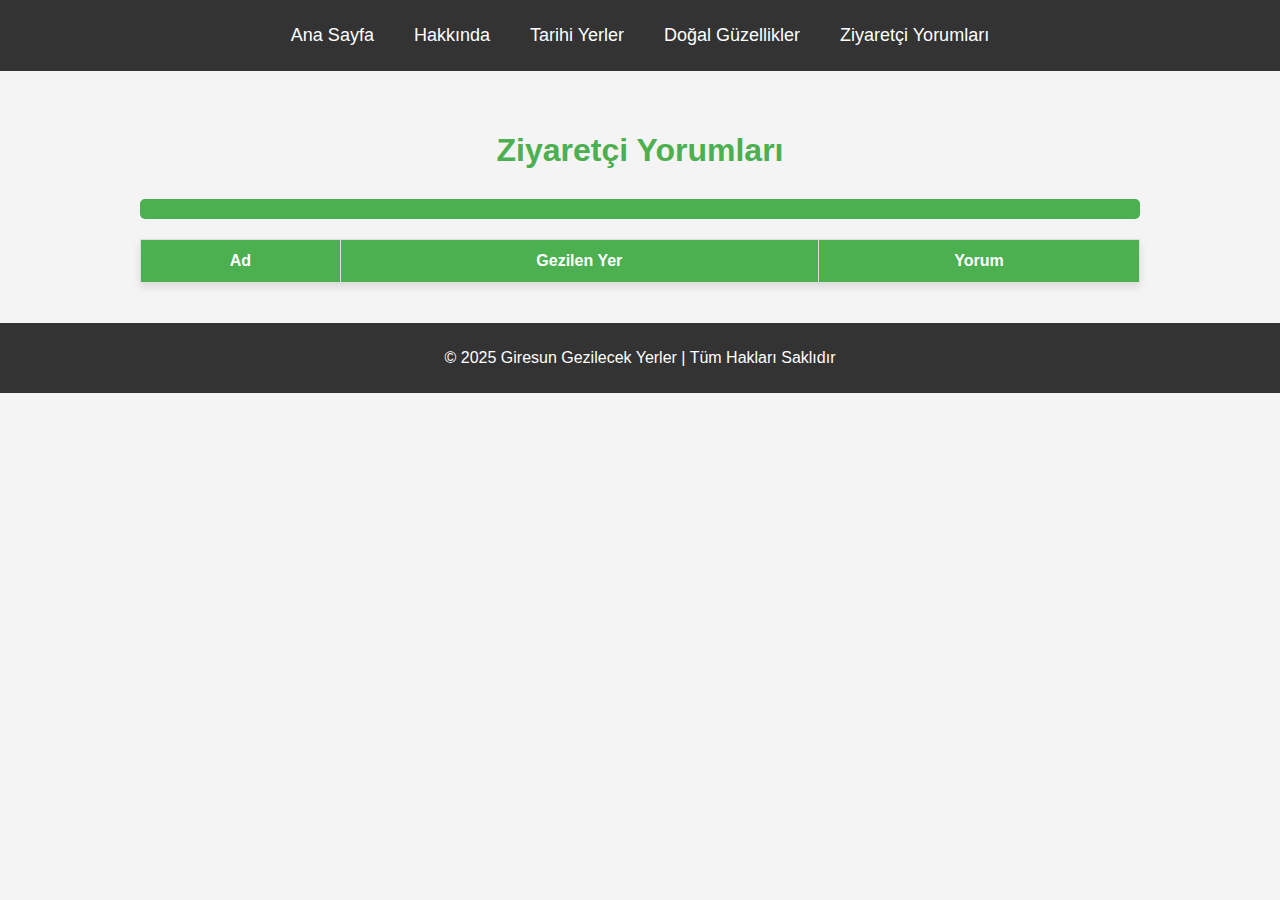
<file: comments.html>
<!DOCTYPE html>
<html lang="tr">
<head>
    <meta charset="UTF-8">
    <meta name="viewport" content="width=device-width, initial-scale=1.0">
    <title>Yorumlar</title>
    <link rel="stylesheet" href="style.css">
</head>
<body>
    <header>
     <nav class="navbar">
            <ul>
                <li><a href="index.html">Ana Sayfa</a></li>
                <li><a href="hakkinda.html">Hakkında</a></li>
                <li><a href="tarihi-yerler.html">Tarihi Yerler</a></li>
                <li><a href="dogal-guzellikler.html">Doğal Güzellikler</a></li>
                <li><a href="form.html">Ziyaretçi Yorumları</a></li>
            </ul>
        </nav>
    </header>

    <section class="comments-section">
        <h1>Ziyaretçi Yorumları</h1>

        <!-- Yorum eklendi mesajı -->
        <div id="message"></div>

        <table>
            <thead>
                <tr>
                    <th>Ad</th>
                    <th>Gezilen Yer</th>
                    <th>Yorum</th>
                </tr>
            </thead>
            <tbody id="commentsTable">
                <!-- Yorumlar buraya gelecek -->
            </tbody>
        </table>
    </section>

    <footer>
        <p>© 2025 Giresun Gezilecek Yerler | Tüm Hakları Saklıdır</p>
    </footer>

   <script src="myscripts.js"></script>

</body>
</html>
</file>
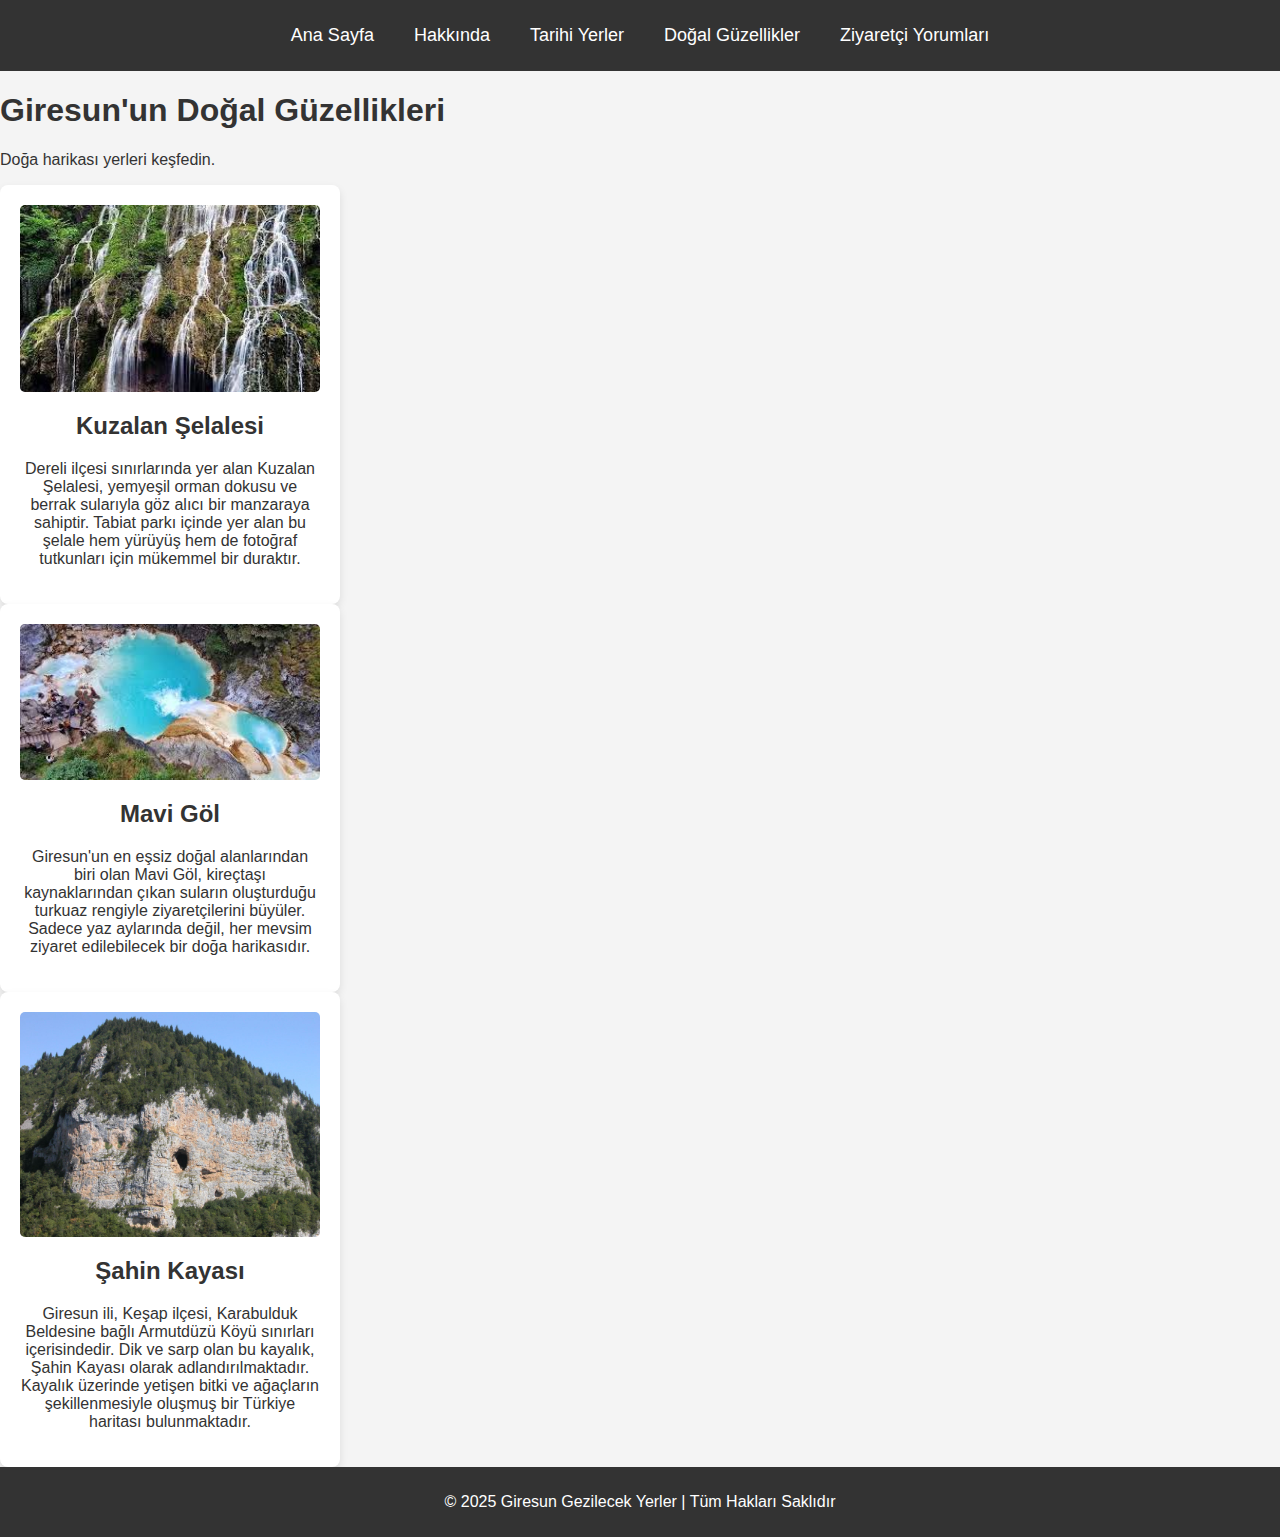
<file: dogal-guzellikler.html>
<!DOCTYPE html>
<html lang="tr">
<head>
  <meta charset="UTF-8" />
  <meta name="viewport" content="width=device-width, initial-scale=1.0"/>
  <title>Doğal Güzellikler | Giresun Gezilecek Yerler</title>
  <link rel="stylesheet" href="style.css" />
</head>
<body>
  <!-- Navbar -->
  <header>
     <nav class="navbar">
            <ul>
                <li><a href="index.html">Ana Sayfa</a></li>
                <li><a href="hakkinda.html">Hakkında</a></li>
                <li><a href="tarihi-yerler.html">Tarihi Yerler</a></li>
                <li><a href="dogal-guzellikler.html">Doğal Güzellikler</a></li>
                <li><a href="form.html">Ziyaretçi Yorumları</a></li>
            </ul>
        </nav>
  </header>

  <!-- Sayfa Başlığı -->
  <section class="header">
    <h1>Giresun'un Doğal Güzellikleri</h1>
    <p>Doğa harikası yerleri keşfedin.</p>
  </section>

  <!-- Kuzalan Şelalesi -->
  <section class="place-card">
    <img src="kuzalan-selalesi.jpg" alt="Kuzalan Şelalesi">
    <h2>Kuzalan Şelalesi</h2>
    <p>
      Dereli ilçesi sınırlarında yer alan Kuzalan Şelalesi, yemyeşil orman dokusu ve berrak sularıyla göz alıcı bir manzaraya sahiptir. Tabiat parkı içinde yer alan bu şelale hem yürüyüş hem de fotoğraf tutkunları için mükemmel bir duraktır.
    </p>
  </section>

  <!-- Mavi Göl -->
  <section class="place-card">
    <img src="mavi-gol.jpg" alt="Mavi Göl">
    <h2>Mavi Göl</h2>
    <p>
      Giresun'un en eşsiz doğal alanlarından biri olan Mavi Göl, kireçtaşı kaynaklarından çıkan suların oluşturduğu turkuaz rengiyle ziyaretçilerini büyüler. Sadece yaz aylarında değil, her mevsim ziyaret edilebilecek bir doğa harikasıdır.
    </p>
  </section>
 <!-- Şahin Kayası --> 
   <section class="place-card">
    <img src="sahin-kayası.jpg" alt="sahin-kayası">
    <h2>Şahin Kayası </h2>
    <p>
     Giresun ili, Keşap ilçesi, Karabulduk Beldesine bağlı Armutdüzü Köyü sınırları içerisindedir. Dik ve sarp olan bu kayalık, Şahin Kayası olarak adlandırılmaktadır. Kayalık üzerinde yetişen bitki ve ağaçların şekillenmesiyle oluşmuş bir Türkiye haritası bulunmaktadır. 
    </p>
  </section>

  <!-- Footer -->
  <footer>
    <p>© 2025 Giresun Gezilecek Yerler | Tüm Hakları Saklıdır</p>
  </footer>

  <script src="myscripts.js"></script>
</body>
</html>
</file>
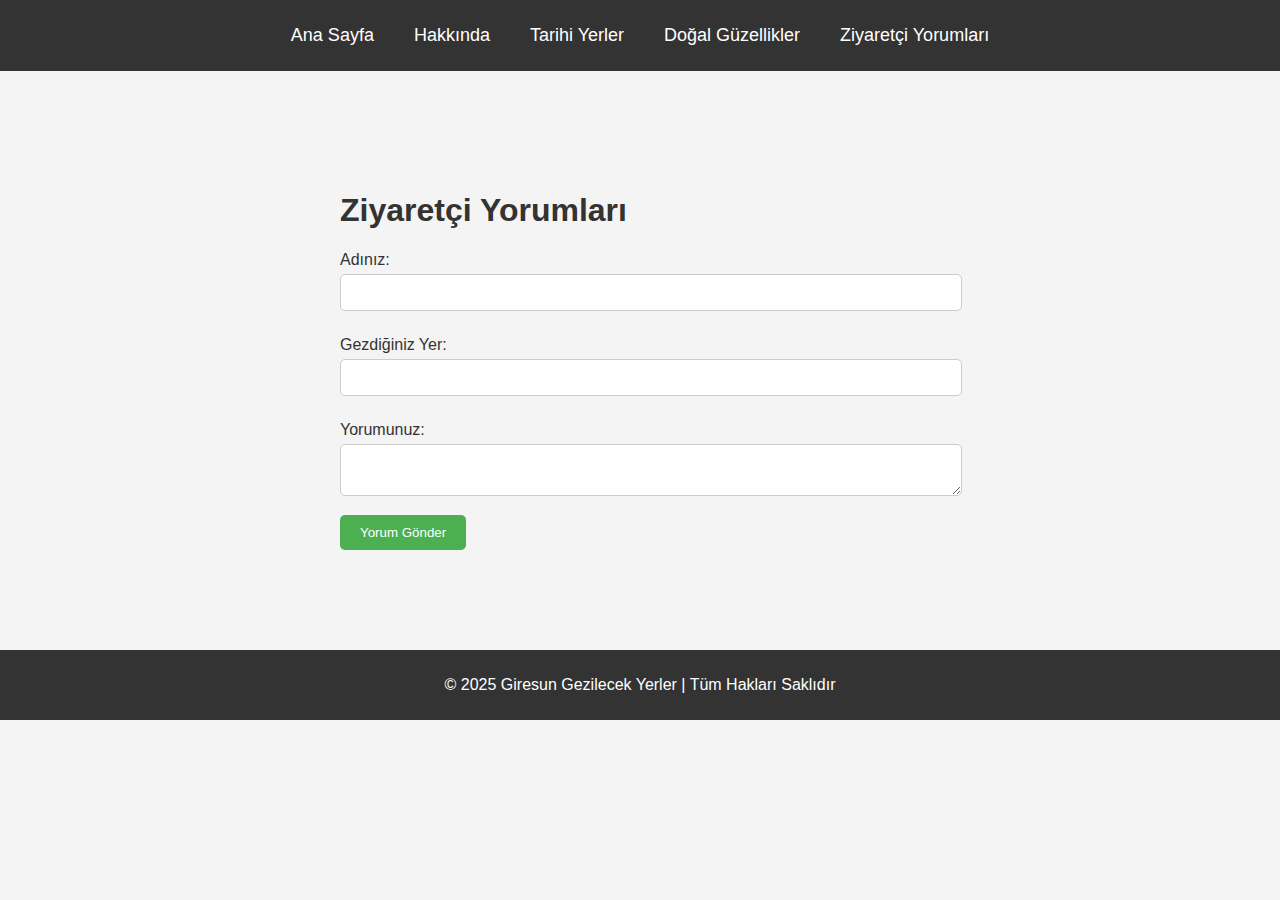
<file: form.html>
<!DOCTYPE html>
<html lang="tr">
<head>
    <meta charset="UTF-8">
    <meta name="viewport" content="width=device-width, initial-scale=1.0">
    <title>Yorum Ekle</title>
    <link rel="stylesheet" href="style.css">
</head>
<body>
    <header>
       <nav class="navbar">
            <ul>
                <li><a href="index.html">Ana Sayfa</a></li>
                <li><a href="hakkinda.html">Hakkında</a></li>
                <li><a href="tarihi-yerler.html">Tarihi Yerler</a></li>
                <li><a href="dogal-guzellikler.html">Doğal Güzellikler</a></li>
                <li><a href="form.html">Ziyaretçi Yorumları</a></li>
            </ul>
        </nav>
    </header>

    <section class="form-section">
        <h1>Ziyaretçi Yorumları</h1>
        <form id="visitorForm">
            <label for="name">Adınız:</label>
            <input type="text" id="name" required>

            <label for="place">Gezdiğiniz Yer:</label>
            <input type="text" id="place" required>

            <label for="comment">Yorumunuz:</label>
            <textarea id="comment" required></textarea>

            <button type="submit">Yorum Gönder</button>
        </form>
    </section>

    <footer>
        <p>© 2025 Giresun Gezilecek Yerler | Tüm Hakları Saklıdır</p>
    </footer>

<script src="myscripts.js"></script>

</body>
</html>
</file>
<file: style.css>
/* Genel Stil */ 
body {
    font-family: Arial, sans-serif;
    margin: 0;
    padding: 0;
    background-color: #f4f4f4;
    color: #333;
}

header {
    background-color: #333;
    color: white;
    padding: 10px 0;
}

.navbar ul {
    list-style: none;
    display: flex;
    justify-content: center;
    margin: 0;
    padding: 0;
}

.navbar li {
    margin: 0 15px;
}

.navbar a {
    color: white;
    text-decoration: none;
    font-size: 18px;
}

footer {
    background-color: #333;
    color: white;
    text-align: center;
    padding: 10px 0;
    position: fixed;
    bottom: 0;
    width: 100%;
}

/* Hero Section */
.hero {
    text-align: center;
    padding: 50px 20px;
    background-color: #4CAF50;
    color: white;
}

.hero h1 {
    font-size: 36px;
    margin: 0;
}

/* Place Cards */
.places {
    display: flex;
    flex-wrap: wrap;
    justify-content: center;
    padding: 20px;
    gap: 20px;
}

.place-card {
    background-color: white;
    padding: 20px;
    box-shadow: 0 4px 8px rgba(0, 0, 0, 0.1);
    width: 300px;
    text-align: center;
    border-radius: 8px;
}

.place-card img {
    width: 100%;
    height: auto;
    border-radius: 5px;
    display: block;
    margin: 0 auto 15px;
}

.place-card a {
    color: #4CAF50;
    text-decoration: none;
    font-weight: bold;
}

/* Form Styling */
.form-section {
    padding: 20px;
    max-width: 600px;
    margin: 0 auto;
}

form label {
    display: block;
    margin: 10px 0 5px;
}

form input, form textarea {
    width: 100%;
    padding: 10px;
    margin-bottom: 15px;
    border: 1px solid #ccc;
    border-radius: 5px;
}

form button {
    background-color: #4CAF50;
    color: white;
    padding: 10px 20px;
    border: none;
    border-radius: 5px;
    cursor: pointer;
}

form button:hover {
    background-color: #45a049;
}

/* Responsive Design */
@media (max-width: 768px) {
    .places {
        flex-direction: column;
        align-items: center;
    }

    .place-card {
        width: 90%;
    }
}
body {
    font-family: Arial, sans-serif;
    margin: 0;
    padding: 0;
    background-color: #f4f4f4;
    color: #333;
}

header {
    background-color: #333;
    color: white;
    padding: 10px 0;
}

.navbar ul {
    list-style: none;
    display: flex;
    justify-content: center;
    margin: 0;
    padding: 0;
}

.navbar li {
    margin: 0 15px;
}

.navbar a {
    color: white;
    text-decoration: none;
    font-size: 18px;
}

footer {
    background-color: #333;
    color: white;
    text-align: center;
    padding: 10px 0;
    position: fixed;
    bottom: 0;
    width: 100%;
}

.form-section {
    padding: 20px;
    max-width: 600px;
    margin: 80px auto;
}

form label {
    display: block;
    margin: 10px 0 5px;
}

form input, form textarea {
    width: 100%;
    padding: 10px;
    margin-bottom: 15px;
    border: 1px solid #ccc;
    border-radius: 5px;
}

form button {
    background-color: #4CAF50;
    color: white;
    padding: 10px 20px;
    border: none;
    border-radius: 5px;
    cursor: pointer;
}

form button:hover {
    background-color: #45a049;
}
/* Genel Stil */
body {
    font-family: Arial, sans-serif;
    margin: 0;
    padding: 0;
    background-color: #f4f4f4;
    color: #333;
}

header {
    background-color: #333;
    color: white;
    padding: 10px 0;
}

.navbar ul {
    list-style: none;
    display: flex;
    justify-content: center;
}

.navbar li {
    margin: 0 15px;
}

.navbar a {
    color: white;
    text-decoration: none;
    font-size: 18px;
}

/* Yorumlar Bölümü */
.comments-section {
    padding: 20px;
    margin-top: 20px;
}

.comments-section h1 {
    text-align: center;
    font-size: 36px;
    margin-bottom: 20px;
}

/* Yorumlar Tablosu */
table {
    width: 100%;
    border-collapse: collapse;
    margin-top: 20px;
    background-color: white;
    box-shadow: 0 4px 8px rgba(0, 0, 0, 0.1);
}

table th, table td {
    padding: 12px 15px;
    text-align: left;
    border: 1px solid #ddd;
}

table th {
    background-color: #4CAF50;
    color: white;
}

table td {
    background-color: #f9f9f9;
}

table tr:nth-child(even) {
    background-color: #f2f2f2;
}

/* Yorum Eklendi Mesajı */
#message {
    text-align: center;
    margin-bottom: 20px;
    padding: 10px;
    font-size: 18px;
    font-weight: bold;
    color: #fff;
    background-color: #4CAF50;
    border-radius: 5px;
}

/* Footer */
footer {
    background-color: #333;
    color: white;
    text-align: center;
    padding: 10px 0;
    position: fixed;
    bottom: 0;
    width: 100%;
}

/* Responsive Design */
@media (max-width: 768px) {
    .comments-section {
        padding: 15px;
    }

    table {
        font-size: 14px;
    }

    table th, table td {
        padding: 8px;
    }
}

.comments-section {
    padding: 20px;
    max-width: 1000px;
    margin: 80px auto;
}

table {
    width: 100%;
    border-collapse: collapse;
}

table th, table td {
    padding: 12px;
    border: 1px solid #ddd;
    text-align: center;
}

table th {
    background-color: #4CAF50;
    color: white;
}

@media (max-width: 768px) {
    .navbar ul {
        flex-direction: column;
        align-items: center;
    }

    .form-section, .comments-section {
        margin: 60px 10px;
    }

    table th, table td {
        font-size: 14px;
        padding: 8px;
    }
}
.success-message {
    color: green;
    font-size: 18px;
    margin: 15px 0;
    text-align: center;
}
/* Yorumlar Sayfası Stil Ayarları */
.comments-section {
    padding: 40px 20px;
    max-width: 1000px;
    margin: 0 auto;
}

.comments-section h1 {
    text-align: center;
    margin-bottom: 30px;
    font-size: 32px;
    color: #4CAF50;
}

table {
    width: 100%;
    border-collapse: collapse;
    background-color: #fff;
    box-shadow: 0 4px 8px rgba(0, 0, 0, 0.1);
}

th, td {
    border: 1px solid #ddd;
    padding: 14px 12px;
    text-align: left;
}

th {
    background-color: #4CAF50;
    color: white;
    text-align: center;
}

tr:nth-child(even) {
    background-color: #f9f9f9;
}

tr:hover {
    background-color: #f1f1f1;
}

/* Başarı Mesajı */
.success-message {
    text-align: center;
    padding: 10px 20px;
    background-color: #d4edda;
    color: #155724;
    border: 1px solid #c3e6cb;
    border-radius: 5px;
    margin-bottom: 20px;
}

/* Responsive Tablo */
@media (max-width: 768px) {
    table, thead, tbody, th, td, tr {
        display: block;
    }

    thead tr {
        display: none;
    }

    tr {
        margin-bottom: 15px;
        border: 1px solid #ddd;
        padding: 10px;
        background-color: #fff;
    }

    td {
        text-align: right;
        padding-left: 50%;
        position: relative;
    }

    td::before {
        content: attr(data-label);
        position: absolute;
        left: 10px;
        width: 45%;
        padding-left: 10px;
        font-weight: bold;
        text-align: left;
    }
}
/* Navbar */
.navbar {
    background-color: #333;
    padding: 15px 0;
    text-align: center;
}

.navbar ul {
    list-style-type: none;
    margin: 0;
    padding: 0;
}

.navbar ul li {
    display: inline;
    margin: 0 20px;
}

.navbar ul li a {
    color: white;
    text-decoration: none;
    font-size: 18px;
}

/* Hero Bölümü */
.hero-ulasim {
    background: #00796B;
    padding: 100px 20px;
    text-align: center;
    color: white;
}

.hero-ulasim h1 {
    font-size: 48px;
    margin-bottom: 20px;
}

.hero-ulasim p {
    font-size: 22px;
    margin-top: 10px;
}

/* Navbar */
.navbar {
    background-color: #333;
    padding: 15px 0;
    text-align: center;
}

.navbar ul {
    list-style-type: none;
    margin: 0;
    padding: 0;
}

.navbar ul li {
    display: inline;
    margin: 0 20px;
}

.navbar ul li a {
    color: white;
    text-decoration: none;
    font-size: 18px;
}

/* Hero Bölümü */
.hero-ulasim {
    background: #00796B;
    padding: 100px 20px;
    text-align: center;
    color: white;
}

.hero-ulasim h1 {
    font-size: 48px;
    margin-bottom: 20px;
}

.hero-ulasim p {
    font-size: 22px;
    margin-top: 10px;
}

/* Ulaşım Sayfası İçeriği */
.transport {
    padding: 40px 20px;
    max-width: 800px;
    margin: 0 auto;
    background-color: #f8f8f8;
    border-radius: 10px;
    box-shadow: 0 2px 8px rgba(0,0,0,0.1);
}

.transport h2 {
    font-size: 24px;
    margin-top: 30px;
    color: #00796B;
}

.transport p {
    font-size: 18px;
    line-height: 1.7;
    margin-top: 10px;
    color: #333;
}

/* Footer */
footer {
    text-align: center;
    padding: 10px 0;
    background-color: #333;
    color: white;
    position: relative;
    bottom: 0;
    width: 100%;
}
</file>
